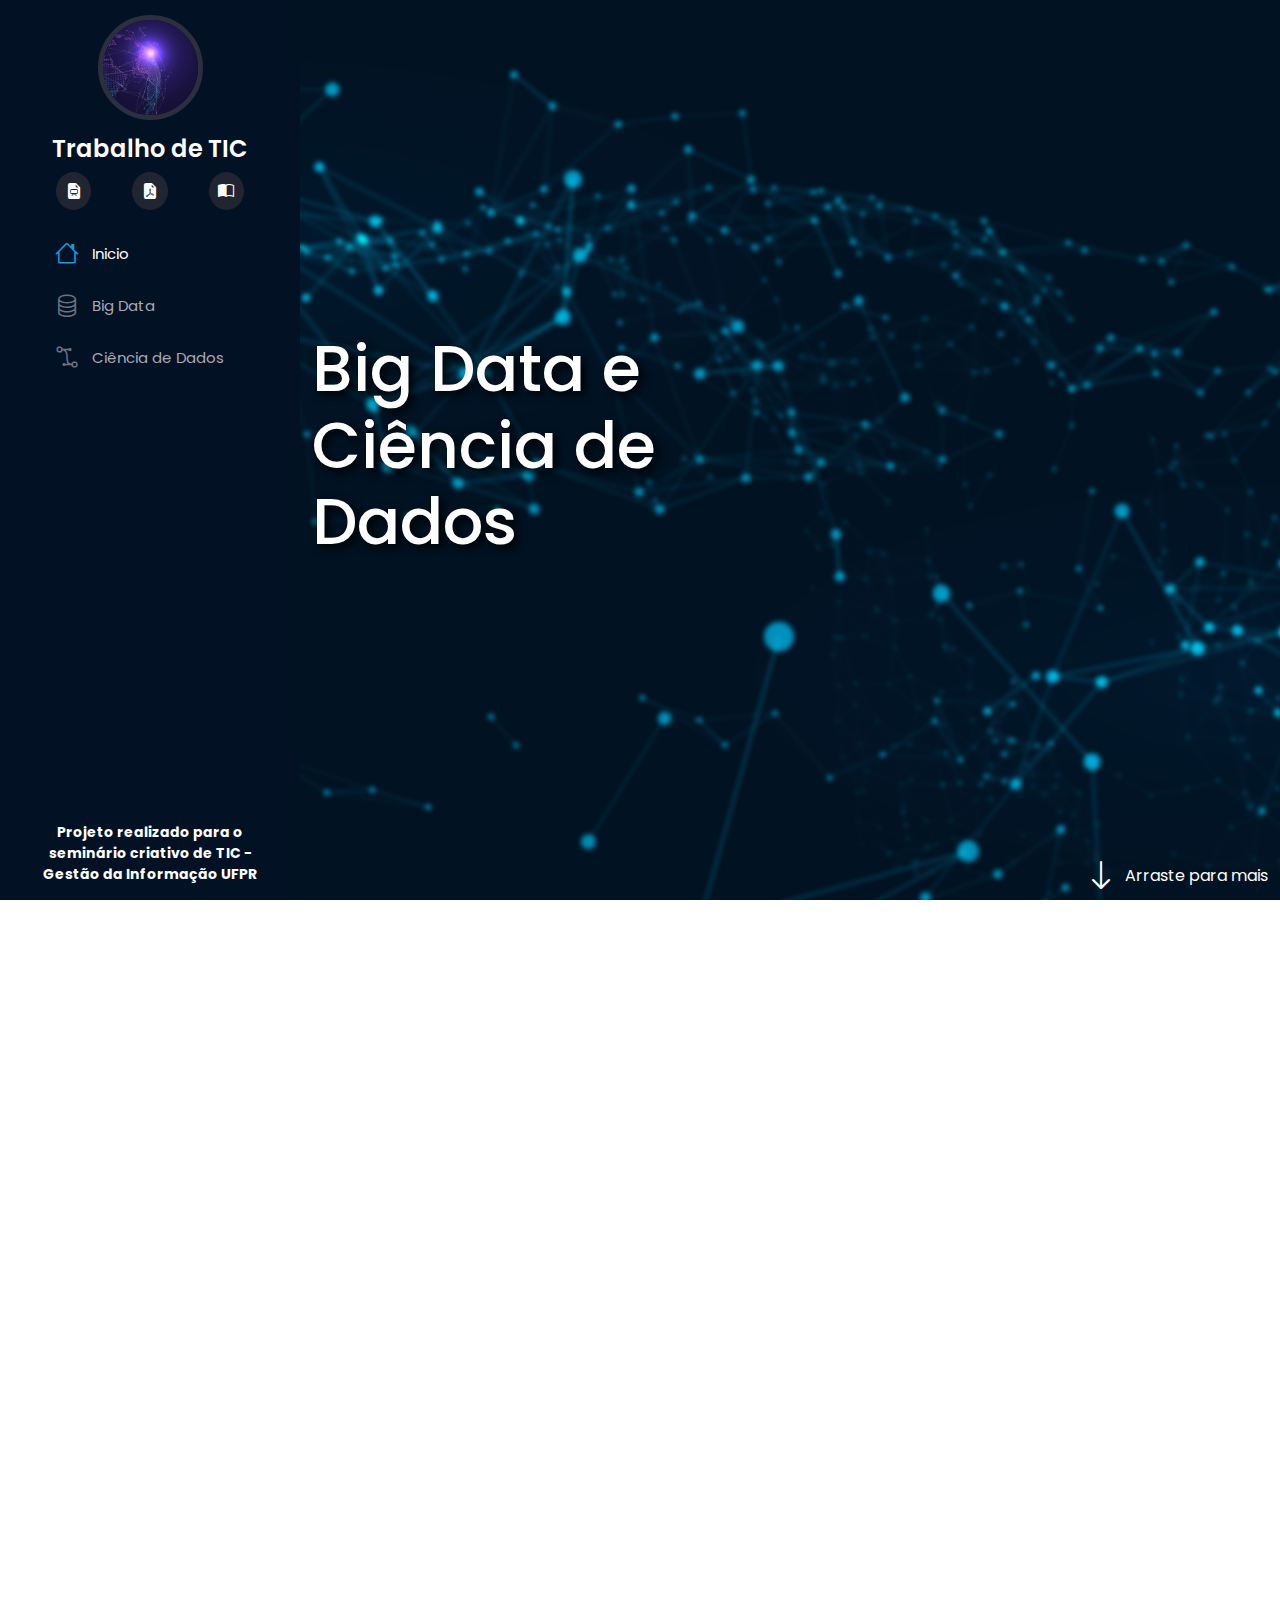
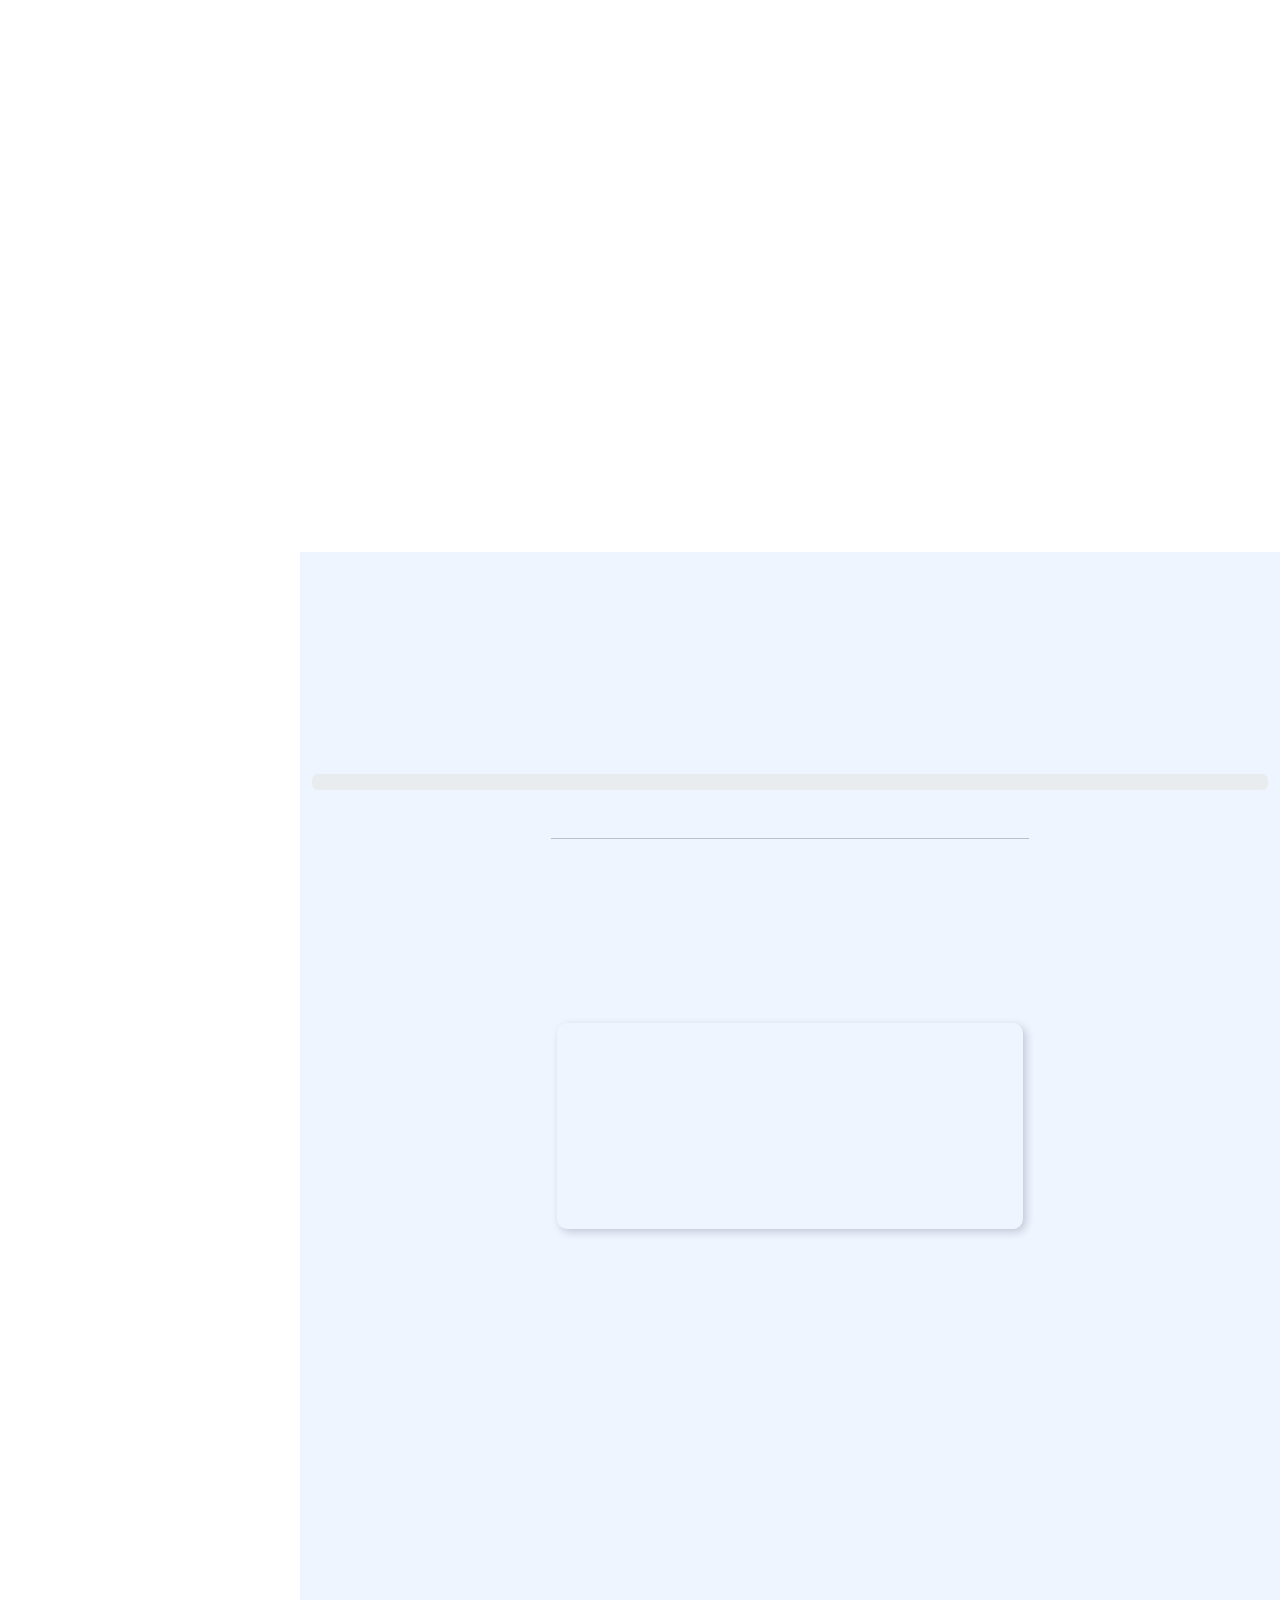
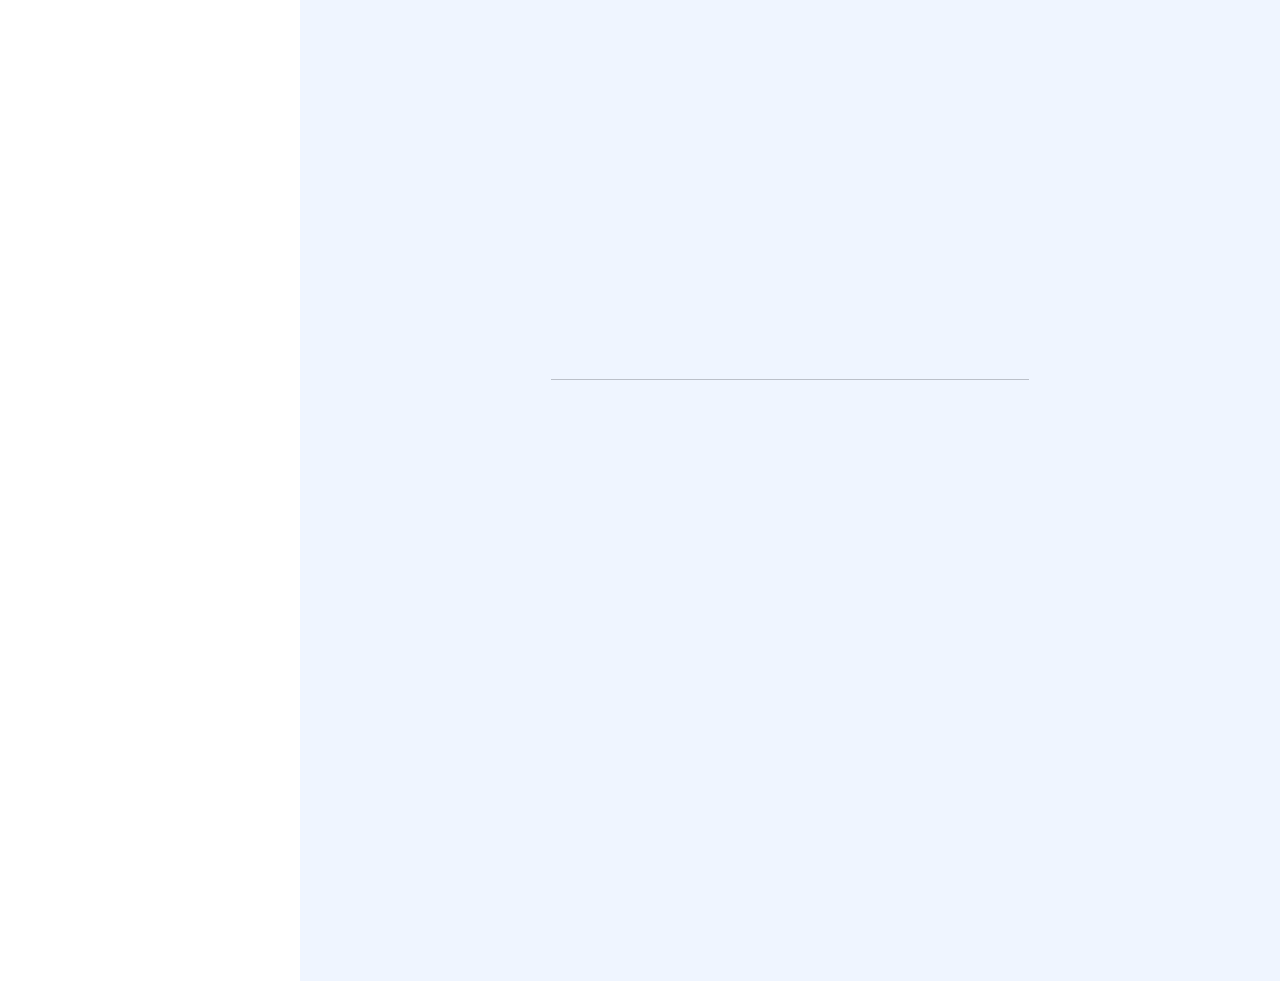
<file: index.html>
<!DOCTYPE html>
<html lang="pt-br">
<head>
    <meta charset="UTF-8">
    <meta http-equiv="X-UA-Compatible" content="IE=edge">
    <meta name="viewport" content="width=device-width, initial-scale=1.0">
    <link rel="stylesheet" href="static/bootstrap/css/bootstrap.css">
    <link rel="stylesheet" href="static/style.css">
    <link rel="stylesheet" href="https://cdn.jsdelivr.net/npm/bootstrap-icons@1.10.2/font/bootstrap-icons.css">
    <title>Big Data e Ciência de Dados</title>
    <link rel="shortcut icon" href="static/images/data-favicon.png" type="image/x-icon">
</head>
<body>
    <i class="bi bi-list menu-mobile"></i>

    <aside id="header">
        <section class="profile">
            <img src="static/images/nav-image-500-500.jpg" alt="Foto Tecnologia" class="imagem-redonda">
            <h1>Trabalho de TIC</h1>
            <div class="social-links">
                <abbr title="Apresentação de slides">
                    <a href="static/PDF`s/BIG DATA E CIÊNCIA DE DADOS-PP.pdf" target="_blank">
                        <i class="bi bi-file-earmark-easel-fill"></i>
                    </a>
                </abbr>
                <abbr title="Conteúdo em PDF">
                    <a href="static/PDF`s/Trabalho-TIC-BigData-PDF.pdf" target="_blank">
                        <i class="bi bi-file-earmark-pdf-fill"></i>
                    </a>
                </abbr>
                <abbr title="Curso de Big Data & Analytics">
                    <a href="https://on.fiap.com.br/local/programaeucapacito/" target="_blank" rel="external">
                        <i class="bi bi-book-half"></i>
                    </a>
                </abbr>
            </div>
        </section>

        <nav id="navbar" class="nav-menu">
            <ul class="nav flex-column">
                <li class="nav-item">
                  <a class="nav-link active" aria-current="page" href="#inicio">
                    <i class="bi bi-house"></i> Inicio</a>
                </li>
                <li class="nav-item">
                  <a class="nav-link" href="#bigdata">
                    <i class="bi bi-database"></i> Big Data</a>
                </li>
                <li class="nav-item">
                  <a class="nav-link" href="#cienciadedados">
                    <i class="bi bi-bezier2"></i> Ciência de Dados</a>
                </li>
              </ul>                                    
        </nav>
    </aside>

    <main id="main">
        <section class="row m-0 p-0" id="inicio" >
            <div class="col-md-5" id="name-and-apresentation">
                <h2 class="text-white text-shadow nome-main">Big Data e Ciência de Dados</h2>
            </div>

            <div class="col-md-7 d-flex justify-content-end align-items-end">
                <div id="arraste" class="d-flex align-items-center">
                    <i class="bi bi-arrow-down text-white pe-2 fs-2" aria-hidden="true"></i>
                    <a href="#bigdata">Arraste para mais</a>
                </div>
            </div>
        </section>

        <div class="respiro">
            <section class="container mt-5" id="bigdata">
                <div class="row w-100">
                    <div class="col-md-12">
                        <h2 class="pt-3" data-anime="down">O que é Big Data?</h2>
                        <p data-anime="left">
                            Big Data pode ser definido como um conjunto de dados maior e mais complexo, eles não tem relação entre si e nem uma estrutura definida.
                            É uma grande quantidade de dados dífices de serem processados e com uma variedade enorme,
                            esses conjuntos são tão volumosos que apenas um software não é capaz de gerencia-los.
                        </p>
                        <p data-anime="left">
                            Um profissional de TI busca propor soluções e análises específicas para esses dados que são diversos e não estruturados, que chegam com grande velocidade
                            com o objetivo de aumentar a produtividade e consequentemente reduzindo os custos para as empresas.
                            <!-- É a analise e a interpretação de dados diversos não estruturados, são dados que chegam a uma grande velocidade
                            e um profissional de TI busca propor soluções específicas para isso, a fim de aumentar a produtividade e reduzir custo utilizando esses dados. -->
                        </p>
                    </div>
                </div>
                <h3 class="mb-4 mt-4" data-anime="down">Os cinco V's do Big Data</h3>
                    <ul class="list-group list-group-flush fs-6">
                        <li class="list-group-item mb-3" data-anime="up">
                            <h5>Volume</h5>
                            <p>
                                Pense em todos os dados que cirulam em e-mails, Instagram, Twitter, em fotos e vídeos compartilhados na internet a todo segundo. 
                                Não é questão de apenas terabytes mas sim zetabytes. Todos os dias circulam bilhões de dados desse tipo, 
                                A tecnologia do Big Data serve exatamente para lidar com esse volume extremo de dados, guardando-os em diferentes locais e juntando-os através de um software.
                            </p>
                        </li>
                        <li class="list-group-item mb-3" data-anime="up">
                            <h5>Velocidade</h5>
                            <p>
                                Se diz a respeito à velocidade com que os dados são criados. Mensagens no WhatsApp a todo instante, curtidas em redes sociais, transações bancárias sendo validadas, 
                                cálculos sobre gráficos de compra e venda de cryptomoedas. 
                                O Big Data serve para analisar os dados no instante em que eles são criados, sem precisar de um armazenamento em um banco de dados relacional por exemplo.
                            </p>
                        </li>
                        <li class="list-group-item mb-3" data-anime="up">
                            <h5>Variedade</h5>
                            <p>
                                Com o Big Data, mensagens, fotos, vídeos e sons, que são dados não-estruturados possuem diversas origens e que podem ser administrados juntamente com dados tradicionais que possuem relação entre si.
                                A complexidade está em receber dados de lugares variados, em formatos muitas vezes distintos e então extratir informações valiosas em cima disto.
                            </p>
                        </li>
                        <li class="list-group-item mb-3" data-anime="up">
                            <h5>Veracidade</h5>
                            <p>
                                É fato de que uma informação só é valiosa se for verdadeira, com o Big Data não é possível controlar cada fake news na internet, ou um dado duvidoso, mas com as análises estatísticas de grandes volumes de dados é possível avaliar informações incorretas.
                            </p>
                        </li>
                        <li class="list-group-item mb-3" data-anime="up">
                            <h5 data-anime="left">Valor</h5>
                            <p>
                                Entende-se por transformar um verdadeiro tsunami de dados em informações relevantes que efetivamente podem ser utilizadas nos negócios para 
                                gerenciar ou prever riscos, identificar oportunidades e guiar um setor de marketing para tomar decisões mais precisas por exemplo.
                            </p>
                        </li>
                    </ul>
            </section>

            <section  class="mt-5 section-bg" id="cienciadedados">
                <div class="container pb-5">
                    <h2 class="pt-5" data-anime="left">O que é Ciência de Dados?</h2>
                    <p data-anime="up">Para falarmos em ciência de dados, precisamos dar um passo atrás e falar da importância dos dados, nos ultimos anos o crescimento da quantidade de dados gerados em todo o mundo foi bastante nítido, que daí vem o termo Big Data como explicamos no tópico acima.</p>
                    <p class="text-center" data-anime="up">Quantidade de dados produzidos todos os dias de acordo com a IDC</p>
                    <div class="progress">
                        <div class="progress-bar amount-data" role="progressbar" aria-label="Example with label" style="width: 100%;" aria-valuenow="2500000000000000000" aria-valuemin="0" aria-valuemax="2500000000000000000" data-anime="left">2.500.000.000.000.000.000 bytes</div>
                    </div>
                    <hr class="w-50 me-auto ms-auto mt-5">
                    <div class="row">
                        <div class="col-md-12">
                            <p class="mt-3 mb-0" data-anime="down"> Basicamente, tudo o que fazemos no nosso dia a dia gera dados de alguma maneira, mas precisamos ter em mente que apenas os dados sozinhos não nos dizem nada. É ai que entra a Ciência de Dados, em suma, a ciência de dados é a arte de obter conhecimento utilizando dados brutos, que serão tratados e possivelmente transformados em informação que será interpretada por alguém.</p>
                            <p class="mt-3 mb-0 text-center" data-anime="down">Para isso, se faz necessário a utilização de:</p>
                            <div class="container d-flex justify-content-center align-items-center">
                                <ul class="list-group ul-lista-dc col-md-12">
                                    <div class="container text-center lista-ds mt-3">
                                        <div class="row row-cols-1 arredondar-lista-itens">
                                            <li class="list-group-item col ds-filho" data-anime="left">Métodos Científicos</li>
                                            <li class="list-group-item col ds-filho" data-anime="left">Machine Learning</li>
                                            <li class="list-group-item col ds-filho" data-anime="left">Inteligência Artificial</li>
                                            <li class="list-group-item col ds-filho" data-anime="left">Matemática</li>
                                            <li class="list-group-item col ds-filho" data-anime="left">Estatística</li>
                                        </div>
                                    </div>
                                </ul>
                            </div>
                            <p class="mt-4 mb-4" data-anime="up">
                                A Ciência de Dados é utilizada para resolver problemas que se encontram na vida real e no dia a dia de empresas por exemplo, trazendo a tona um conhecimento estratégico e insigths interessantes para o negócio. Esses insights poderão ser usados para o processo de tomada de decisão da empresa, consequentemente otimizando estratégias de negócio que irão gerar lucro para a empresa em questão. Pode ser usada principalmente para prever mudanças no mercado, fazendo com que a empresa reaja de maneira ideal a diferentes circunstâncias.
                            </p>
                            <div class="business-foto-dc" data-anime="left">  
                            </div>
                            <p class="mt-4" data-anime="up">
                                A Netflix por exemplo, utiliza dados de usuário para entender os seus padrões e comportamentos que se resumem em o que ele mais gosta de assistir e acessar enquanto aproveita o serviço de streaming, assim, os usuários ajudam a Netflix a entender os interesses de seus clientes e entender quais filmes devem produzir e também o que recomendar para o seu público. Os dados permitem que as organizações entendam melhor os seus clientes e consumidores, podendo aprimorar cada vez mais seus serviços e os seus processos.
                            </p>
                            <p class="mt-4" data-anime="up">
                                Fazendo a utilização correta da Ciência de Dados é possível descobrir novos padrões, permitindo que as empresas desfrutem de novas técnicas e relacionamentos, podendo revelar qual produto possui uma margem de lucro maior, qual custo é necessário reduzir para um maior lucro da empresa, qual seria o melhor gerenciamento para a elaboração de algum produto por exemplo. 
                            </p>
                            <hr class="w-50 me-auto ms-auto mt-5">
                            <h3 class="mb-4 mt-4" data-anime="left">Para o que serve a Ciência de Dados</h3>
                            <p class="mb-4" data-anime="left">Dentre as maneiras que podem-se estudar os dados estão listadas as quatro principais:</p>

                            <div class="accordion" id="accordionPanelsStayOpenExample">
                                <div class="accordion-item" data-anime="down">
                                  <h2 class="accordion-header" id="panelsStayOpen-headingOne">
                                    <button class="accordion-button" type="button" data-bs-toggle="collapse" data-bs-target="#panelsStayOpen-collapseOne" aria-expanded="true" aria-controls="panelsStayOpen-collapseOne">
                                      1 - Análise descritiva
                                    </button>
                                  </h2>
                                  <div id="panelsStayOpen-collapseOne" class="accordion-collapse collapse show" aria-labelledby="panelsStayOpen-headingOne">
                                    <div class="accordion-body">
                                        <p>Se diz a análise dos dados com o objetivo da obtenção de insights sobre o que aconteceu ou o que está acontecendo referente aos dados. Utiliza diversos elementos de visualização de dados como os gráficos de barras, gráficos de pizza, de quadrantes, tabelas e entre outros.</p>
                                    </div>
                                  </div>
                                </div>

                                <div class="accordion-item" data-anime="down">
                                  <h2 class="accordion-header" id="panelsStayOpen-headingTwo">
                                    <button class="accordion-button collapsed" type="button" data-bs-toggle="collapse" data-bs-target="#panelsStayOpen-collapseTwo" aria-expanded="false" aria-controls="panelsStayOpen-collapseTwo">
                                      2 - Análise diagnóstica
                                    </button>
                                  </h2>
                                  <div id="panelsStayOpen-collapseTwo" class="accordion-collapse collapse" aria-labelledby="panelsStayOpen-headingTwo">
                                    <div class="accordion-body">
                                        <p>Aqui se busca entender mais profundamente e de modo mais detalhado o que aconteceu e por que algo aconteceu. Entre suas características estão as técnicas como mineração de dados, <em>drill-down</em> (é uma função que permite ver dados e informações com maior nível de detalhes), descoberta de dados e correlações.</p>
                                    </div>
                                  </div>
                                </div>

                                <div class="accordion-item" data-anime="down">
                                  <h2 class="accordion-header" id="panelsStayOpen-headingThree">
                                    <button class="accordion-button collapsed" type="button" data-bs-toggle="collapse" data-bs-target="#panelsStayOpen-collapseThree" aria-expanded="false" aria-controls="panelsStayOpen-collapseThree">
                                      3 - Análise preditiva
                                    </button>
                                  </h2>
                                  <div id="panelsStayOpen-collapseThree" class="accordion-collapse collapse" aria-labelledby="panelsStayOpen-headingThree">
                                    <div class="accordion-body">
                                        <p>Usa os dados para fazer as previsões mais precisas de padrões que poderão ocorrer no futuro, aqui se faz o uso de técnicas de Inteligência Artificial como o Machine Learning, modelagem preditiva e correspondência de padrões. Uma empresa aplicando isso poderá fazer propagandas direcionadas de acordo com essa previsão para um próximo ano por exemplo.</p>
                                    </div>
                                  </div>
                                </div>

                                <div class="accordion-item" data-anime="down">
                                    <h2 class="accordion-header" id="panelsStayOpen-headingFour">
                                      <button class="accordion-button collapsed" type="button" data-bs-toggle="collapse" data-bs-target="#panelsStayOpen-collapseFour" aria-expanded="false" aria-controls="panelsStayOpen-collapseFour">
                                        4 - Análise prescritiva
                                      </button>
                                    </h2>
                                    <div id="panelsStayOpen-collapseFour" class="accordion-collapse collapse" aria-labelledby="panelsStayOpen-headingFour">
                                        <div class="accordion-body">
                                            <p>Se já não bastasse apenas uma previsão de acordo com a análise desses dados, nesta etapa sugere também uma resposta ideal para esse resultado. Analisando potenciais problemas ou soluções para diferentes escolhas, assim, recomendando o melhor plano a ser seguido pela empresa. Como ferramenta usa-se análise de gráficos, simulações, algoritmos e redes neurais.</p>
                                        </div>
                                    </div>
                                  </div>     
                              </div>
                        </div>
                    </div>
                </div>
            </section>
        </div>
    </main>

    <footer id="footer">
        <div class="container">
            <div class="text-center">
                <strong>Projeto realizado para o seminário criativo de TIC - Gestão da Informação UFPR</strong>
            </div>
        </div>

    </footer>

    <script src="static/bootstrap/js/bootstrap.bundle.min.js"></script>
    <script src="static/script.js"></script>
</body>
</html>
</file>
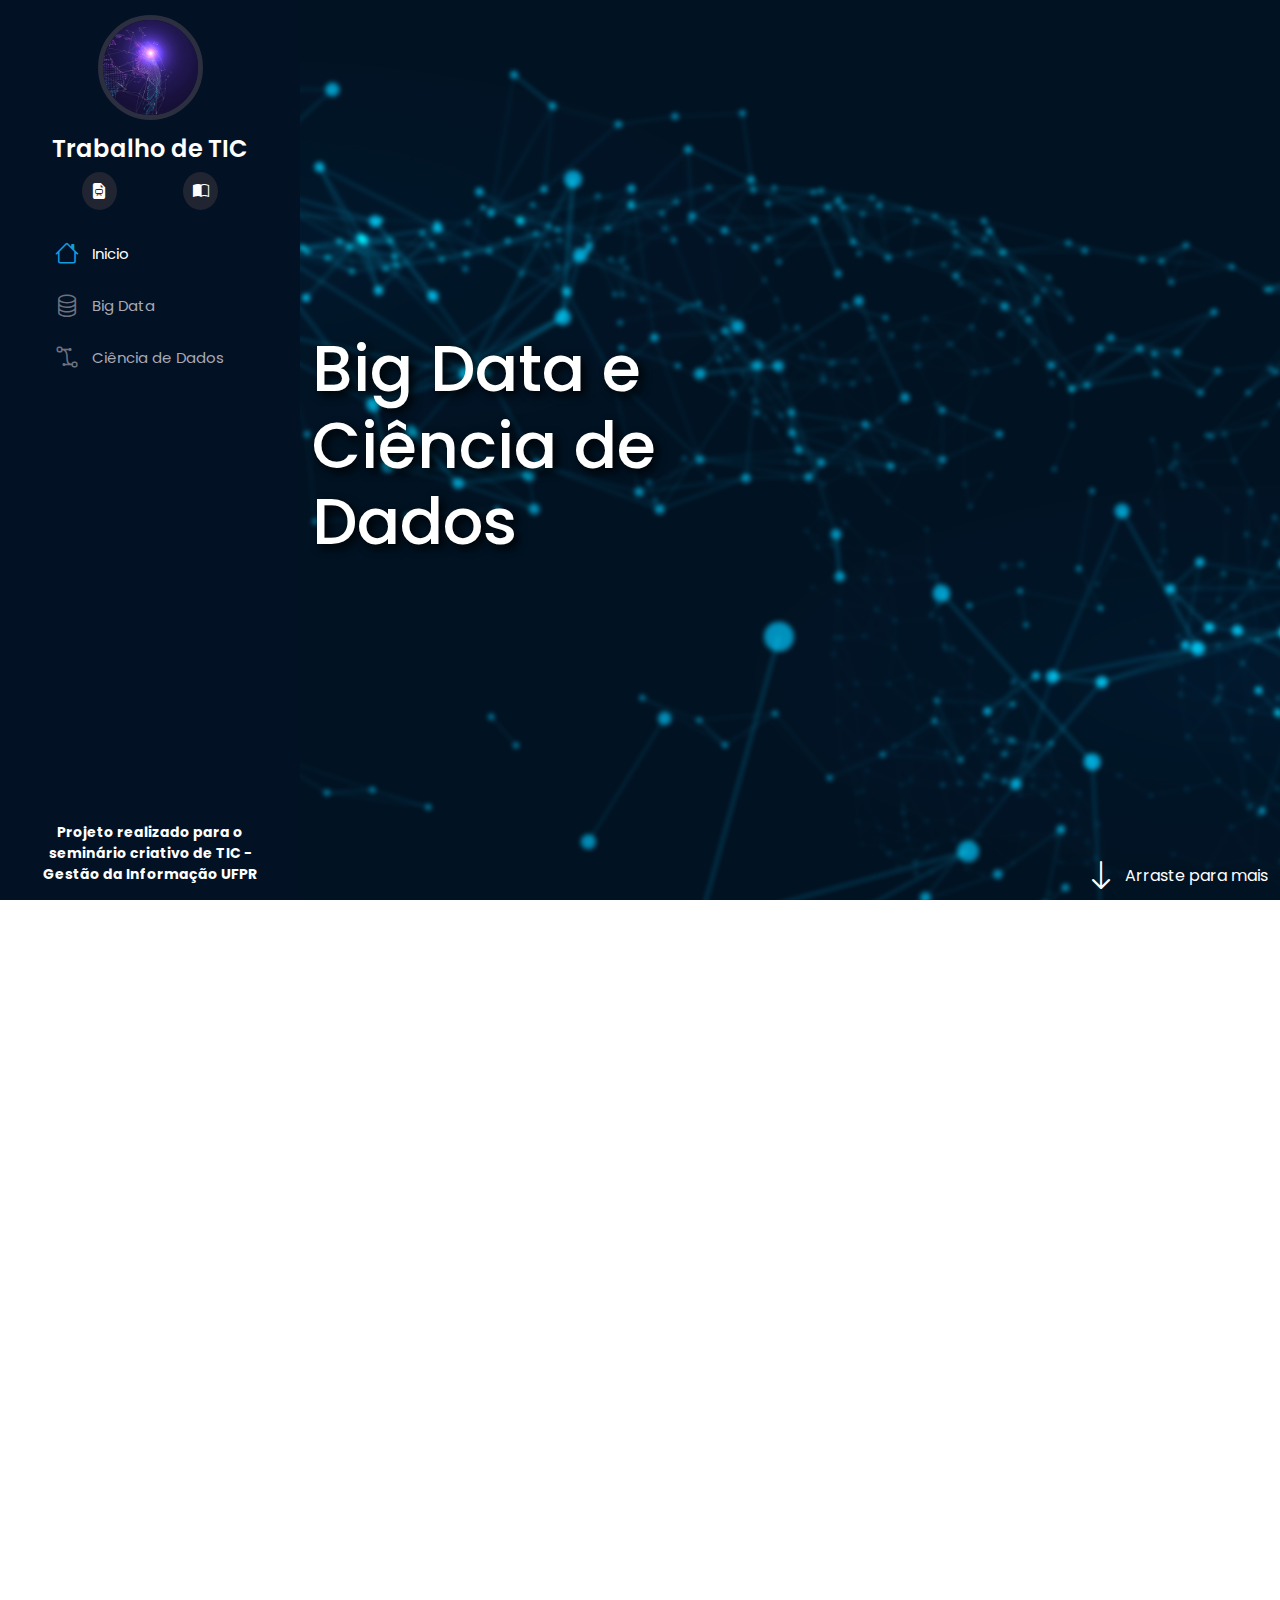
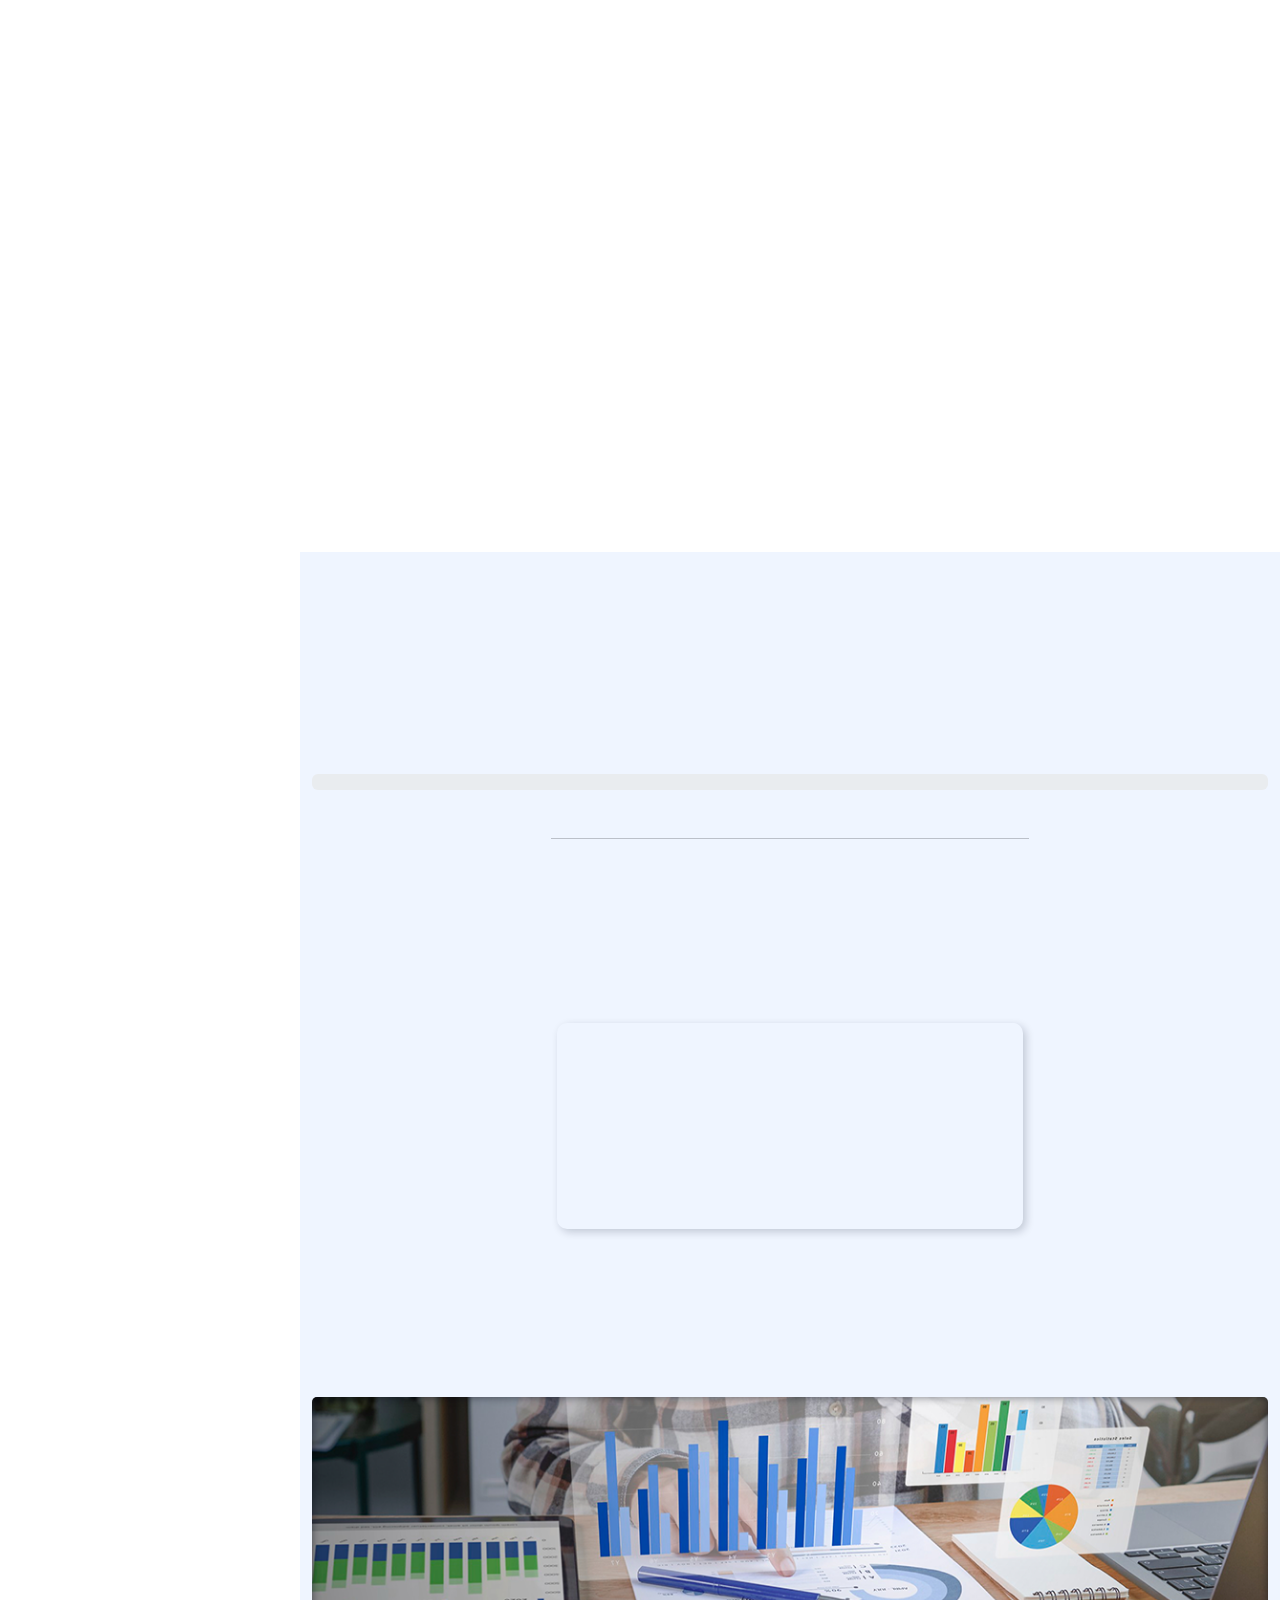
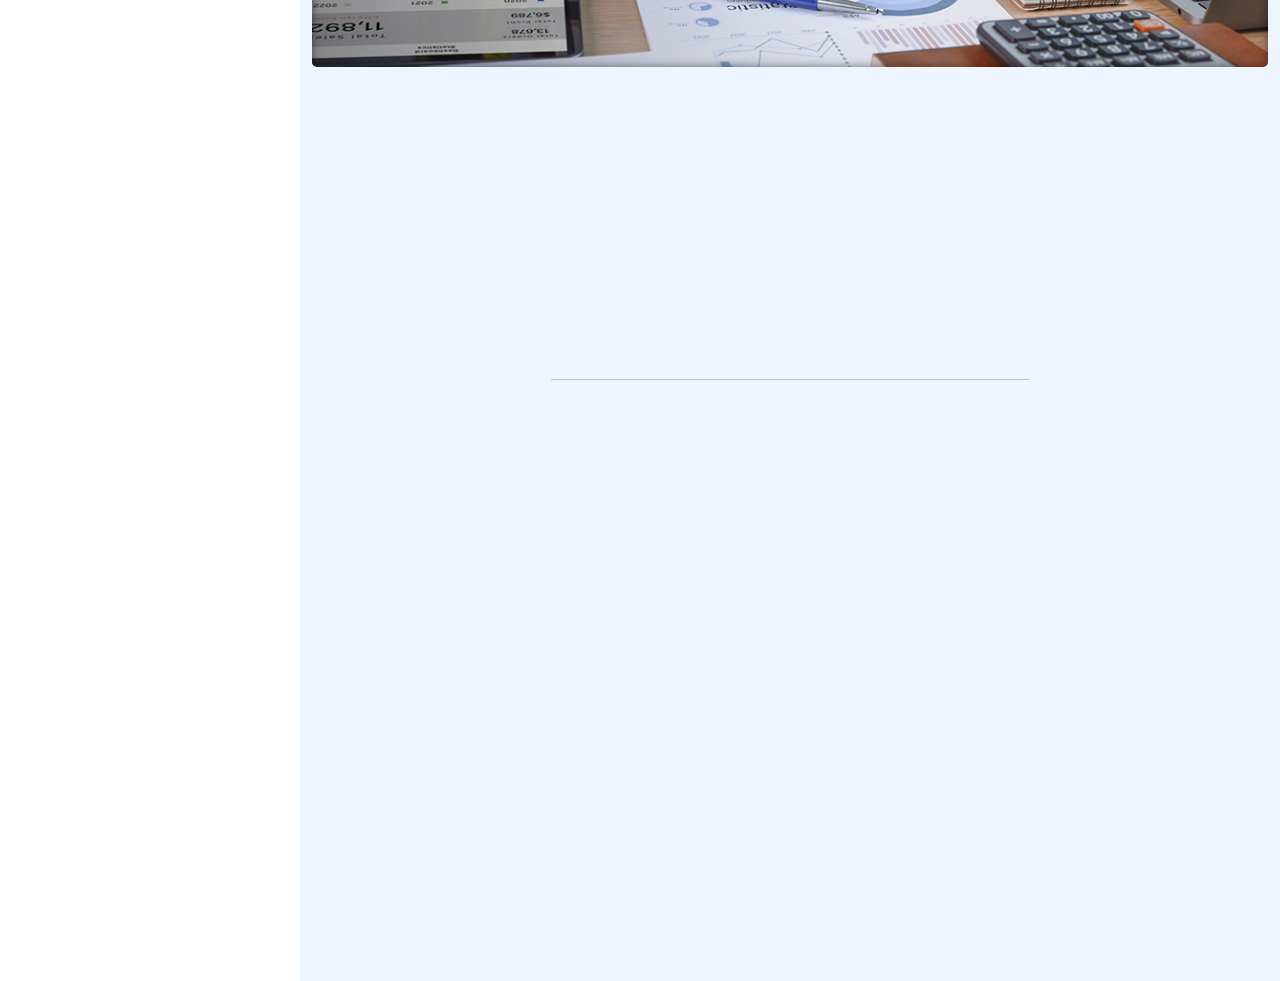
<file: templates/index.html>
<!DOCTYPE html>
<html lang="pt-br">
<head>
    <meta charset="UTF-8">
    <meta http-equiv="X-UA-Compatible" content="IE=edge">
    <meta name="viewport" content="width=device-width, initial-scale=1.0">
    <link rel="stylesheet" href="../static/bootstrap/css/bootstrap.css">
    <link rel="stylesheet" href="../static/style.css">
    <link rel="stylesheet" href="https://cdn.jsdelivr.net/npm/bootstrap-icons@1.10.2/font/bootstrap-icons.css">
    <title>Big Data e Ciência de Dados</title>
    <link rel="shortcut icon" href="../static/images/data-favicon.png" type="image/x-icon">
</head>
<body>
    <i class="bi bi-list menu-mobile"></i>

    <aside id="header">
        <section class="profile">
            <img src="../static/images/nav-image-500-500.jpg" alt="Foto Tecnologia" class="imagem-redonda">
            <h1>Trabalho de TIC</h1>
            <div class="social-links">
                <abbr title="Apresentação de slides ">
                    <a href="#" target="_blank" rel="external">
                        <!-- COLOCAR O LINK DA NOSSA APRESENTACAO COMPARTILHADA OU UM LINK PDF -->
                        <i class="bi bi-file-earmark-easel-fill"></i>
                    </a>
                </abbr>
                <abbr title="Curso de Big Data & Analytics">
                    <a href="https://on.fiap.com.br/local/programaeucapacito/" target="_blank" rel="external">
                        <i class="bi bi-book-half"></i>
                    </a>
                </abbr>
            </div>
        </section>

        <nav id="navbar" class="nav-menu">
            <ul class="nav flex-column">
                <li class="nav-item">
                  <a class="nav-link active" aria-current="page" href="#inicio">
                    <i class="bi bi-house"></i> Inicio</a>
                </li>
                <li class="nav-item">
                  <a class="nav-link" href="#bigdata">
                    <i class="bi bi-database"></i> Big Data</a>
                </li>
                <li class="nav-item">
                  <a class="nav-link" href="#cienciadedados">
                    <i class="bi bi-bezier2"></i> Ciência de Dados</a>
                </li>
              </ul>                                    
        </nav>
    </aside>

    <main id="main">
        <section class="row m-0 p-0" id="inicio" >
            <div class="col-md-5" id="name-and-apresentation">
                <h2 class="text-white text-shadow nome-main">Big Data e Ciência de Dados</h2>
            </div>

            <div class="col-md-7 d-flex justify-content-end align-items-end">
                <div id="arraste" class="d-flex align-items-center">
                    <i class="bi bi-arrow-down text-white pe-2 fs-2" aria-hidden="true"></i>
                    <a href="#bigdata">Arraste para mais</a>
                </div>
            </div>
        </section>

        <div class="respiro">
            <section class="container mt-5" id="bigdata">
                <div class="row w-100">
                    <div class="col-md-12">
                        <h2 class="pt-3" data-anime="down">O que é Big Data?</h2>
                        <p data-anime="left">
                            Big Data pode ser definido como um conjunto de dados maior e mais complexo, eles não tem relação entre si e nem uma estrutura definida.
                            É uma grande quantidade de dados dífices de serem processados e com uma variedade enorme,
                            esses conjuntos são tão volumosos que apenas um software não é capaz de gerencia-los.
                        </p>
                        <p data-anime="left">
                            Um profissional de TI busca propor soluções e análises específicas para esses dados que são diversos e não estruturados, que chegam com grande velocidade
                            com o objetivo de aumentar a produtividade e consequentemente reduzindo os custos para as empresas.
                            <!-- É a analise e a interpretação de dados diversos não estruturados, são dados que chegam a uma grande velocidade
                            e um profissional de TI busca propor soluções específicas para isso, a fim de aumentar a produtividade e reduzir custo utilizando esses dados. -->
                        </p>
                    </div>
                </div>
                <h3 class="mb-4 mt-4" data-anime="down">Os cinco V's do Big Data</h3>
                    <ul class="list-group list-group-flush fs-6">
                        <li class="list-group-item mb-3" data-anime="up">
                            <h5>Volume</h5>
                            <p>
                                Pense em todos os dados que cirulam em e-mails, Instagram, Twitter, em fotos e vídeos compartilhados na internet a todo segundo. 
                                Não é questão de apenas terabytes mas sim zetabytes. Todos os dias circulam bilhões de dados desse tipo, 
                                A tecnologia do Big Data serve exatamente para lidar com esse volume extremo de dados, guardando-os em diferentes locais e juntando-os através de um software.
                            </p>
                        </li>
                        <li class="list-group-item mb-3" data-anime="up">
                            <h5>Velocidade</h5>
                            <p>
                                Se diz a respeito à velocidade com que os dados são criados. Mensagens no WhatsApp a todo instante, curtidas em redes sociais, transações bancárias sendo validadas, 
                                cálculos sobre gráficos de compra e venda de cryptomoedas. 
                                O Big Data serve para analisar os dados no instante em que eles são criados, sem precisar de um armazenamento em um banco de dados relacional por exemplo.
                            </p>
                        </li>
                        <li class="list-group-item mb-3" data-anime="up">
                            <h5>Variedade</h5>
                            <p>
                                Com o Big Data, mensagens, fotos, vídeos e sons, que são dados não-estruturados possuem diversas origens e que podem ser administrados juntamente com dados tradicionais que possuem relação entre si.
                                A complexidade está em receber dados de lugares variados, em formatos muitas vezes distintos e então extratir informações valiosas em cima disto.
                            </p>
                        </li>
                        <li class="list-group-item mb-3" data-anime="up">
                            <h5>Veracidade</h5>
                            <p>
                                É fato de que uma informação só é valiosa se for verdadeira, com o Big Data não é possível controlar cada fake news na internet, ou um dado duvidoso, mas com as análises estatísticas de grandes volumes de dados é possível avaliar informações incorretas.
                            </p>
                        </li>
                        <li class="list-group-item mb-3" data-anime="up">
                            <h5 data-anime="left">Valor</h5>
                            <p>
                                Entende-se por transformar um verdadeiro tsunami de dados em informações relevantes que efetivamente podem ser utilizadas nos negócios para 
                                gerenciar ou prever riscos, identificar oportunidades e guiar um setor de marketing para tomar decisões mais precisas por exemplo.
                            </p>
                        </li>
                    </ul>
            </section>

            <section  class="mt-5 section-bg" id="cienciadedados">
                <div class="container pb-5">
                    <h2 class="pt-5" data-anime="left">O que é Ciência de Dados?</h2>
                    <p data-anime="up">Para falarmos em ciência de dados, precisamos dar um passo atrás e falar da importância dos dados, nos ultimos anos o crescimento da quantidade de dados gerados em todo o mundo foi bastante nítido, que daí vem o termo Big Data como explicamos no tópico acima.</p>
                    <div class="row">
                        <div class="col-md-12">
                            <p class="text-center" data-anime="up">Quantidade de dados produzidos todos os dias de acordo com a IDC</p>
                            <div class="progress">
                                <div class="progress-bar amount-data" role="progressbar" aria-label="Example with label" style="width: 100%;" aria-valuenow="100" aria-valuemin="0" aria-valuemax="100" data-anime="left">2 500 000 000 000 000 000 bytes</div>
                          </div>
                        </div>
                    </div>
                    <hr class="w-50 me-auto ms-auto mt-5">
                    <div class="row">
                        <div class="col-md-12">
                            <p class="mt-3 mb-0" data-anime="down"> Basicamente, tudo o que fazemos no nosso dia a dia gera dados de alguma maneira, mas precisamos ter em mente que apenas os dados sozinhos não nos dizem nada. É ai que entra a Ciência de Dados, em suma, a ciência de dados é a arte de obter conhecimento utilizando dados brutos, que serão tratados e possivelmente transformados em informação que será interpretada por alguém.</p>
                            <p class="mt-3 mb-0 text-center" data-anime="down">Para isso, se faz necessário a utilização de:</p>
                            <div class="container d-flex justify-content-center align-items-center">
                                <ul class="list-group ul-lista-dc col-md-12">
                                    <div class="container text-center lista-ds mt-3">
                                        <div class="row row-cols-1 arredondar-lista-itens">
                                            <li class="list-group-item col ds-filho" data-anime="left">Métodos Científicos</li>
                                            <li class="list-group-item col ds-filho" data-anime="left">Machine Learning</li>
                                            <li class="list-group-item col ds-filho" data-anime="left">Inteligência Artificial</li>
                                            <li class="list-group-item col ds-filho" data-anime="left">Matemática</li>
                                            <li class="list-group-item col ds-filho" data-anime="left">Estatística</li>
                                        </div>
                                    </div>
                                </ul>
                            </div>
                            <p class="mt-4 mb-4" data-anime="up">
                                A Ciência de Dados é utilizada para resolver problemas que se encontram na vida real e no dia a dia de empresas por exemplo, trazendo a tona um conhecimento estratégico e insigths interessantes para o negócio. Esses insights poderão ser usados para o processo de tomada de decisão da empresa, consequentemente otimizando estratégias de negócio que irão gerar lucro para a empresa em questão. Pode ser usada principalmente para prever mudanças no mercado, fazendo com que a empresa reaja de maneira ideal a diferentes circunstâncias.
                            </p>
                            <div class="business-foto-dc">  
                            </div>
                            <p class="mt-4" data-anime="up">
                                A Netflix por exemplo, utiliza dados de usuário para entender os seus padrões e comportamentos que se resumem em o que ele mais gosta de assistir e acessar enquanto aproveita o serviço de streaming, assim, os usuários ajudam a Netflix a entender os interesses de seus clientes e entender quais filmes devem produzir e também o que recomendar para o seu público. Os dados permitem que as organizações entendam melhor os seus clientes e consumidores, podendo aprimorar cada vez mais seus serviços e os seus processos.
                            </p>
                            <p class="mt-4" data-anime="up">
                                Fazendo a utilização correta da Ciência de Dados é possível descobrir novos padrões, permitindo que as empresas desfrutem de novas técnicas e relacionamentos, podendo revelar qual produto possui uma margem de lucro maior, qual custo é necessário reduzir para um maior lucro da empresa, qual seria o melhor gerenciamento para a elaboração de algum produto por exemplo. 
                            </p>
                            <hr class="w-50 me-auto ms-auto mt-5">
                            <h3 class="mb-4 mt-4" data-anime="left">Para o que serve a Ciência de Dados</h3>
                            <p class="mb-4" data-anime="left">Dentre as maneiras que podem-se estudar os dados estão listadas as quatro principais:</p>

                            <div class="accordion" id="accordionPanelsStayOpenExample">
                                <div class="accordion-item" data-anime="down">
                                  <h2 class="accordion-header" id="panelsStayOpen-headingOne">
                                    <button class="accordion-button" type="button" data-bs-toggle="collapse" data-bs-target="#panelsStayOpen-collapseOne" aria-expanded="true" aria-controls="panelsStayOpen-collapseOne">
                                      1 - Análise descritiva
                                    </button>
                                  </h2>
                                  <div id="panelsStayOpen-collapseOne" class="accordion-collapse collapse show" aria-labelledby="panelsStayOpen-headingOne">
                                    <div class="accordion-body">
                                        <p>Se diz a análise dos dados com o objetivo da obtenção de insights sobre o que aconteceu ou o que está acontecendo referente aos dados. Utiliza diversos elementos de visualização de dados como os gráficos de barras, gráficos de pizza, de quadrantes, tabelas e entre outros.</p>
                                    </div>
                                  </div>
                                </div>

                                <div class="accordion-item" data-anime="down">
                                  <h2 class="accordion-header" id="panelsStayOpen-headingTwo">
                                    <button class="accordion-button collapsed" type="button" data-bs-toggle="collapse" data-bs-target="#panelsStayOpen-collapseTwo" aria-expanded="false" aria-controls="panelsStayOpen-collapseTwo">
                                      2 - Análise diagnóstica
                                    </button>
                                  </h2>
                                  <div id="panelsStayOpen-collapseTwo" class="accordion-collapse collapse" aria-labelledby="panelsStayOpen-headingTwo">
                                    <div class="accordion-body">
                                        <p>Aqui se busca entender mais profundamente e de modo mais detalhado o que aconteceu e por que algo aconteceu. Entre suas características estão as técnicas como mineração de dados, <em>drill-down</em> (é uma função que permite ver dados e informações com maior nível de detalhes), descoberta de dados e correlações.</p>
                                    </div>
                                  </div>
                                </div>

                                <div class="accordion-item" data-anime="down">
                                  <h2 class="accordion-header" id="panelsStayOpen-headingThree">
                                    <button class="accordion-button collapsed" type="button" data-bs-toggle="collapse" data-bs-target="#panelsStayOpen-collapseThree" aria-expanded="false" aria-controls="panelsStayOpen-collapseThree">
                                      3 - Análise preditiva
                                    </button>
                                  </h2>
                                  <div id="panelsStayOpen-collapseThree" class="accordion-collapse collapse" aria-labelledby="panelsStayOpen-headingThree">
                                    <div class="accordion-body">
                                        <p>Usa os dados para fazer as previsões mais precisas de padrões que poderão ocorrer no futuro, aqui se faz o uso de técnicas de Inteligência Artificial como o Machine Learning, modelagem preditiva e correspondência de padrões. Uma empresa aplicando isso poderá fazer propagandas direcionadas de acordo essa previsão para um próximo ano por exemplo.</p>
                                    </div>
                                  </div>
                                </div>

                                <div class="accordion-item" data-anime="down">
                                    <h2 class="accordion-header" id="panelsStayOpen-headingFour">
                                      <button class="accordion-button collapsed" type="button" data-bs-toggle="collapse" data-bs-target="#panelsStayOpen-collapseFour" aria-expanded="false" aria-controls="panelsStayOpen-collapseFour">
                                        4 - Análise prescritiva
                                      </button>
                                    </h2>
                                    <div id="panelsStayOpen-collapseFour" class="accordion-collapse collapse" aria-labelledby="panelsStayOpen-headingFour">
                                        <div class="accordion-body">
                                            <p>Se já não bastasse apenas uma previsão de acordo com a análise desses dados, nesta etapa sugere também uma resposta ideal para esse resultado. Analisando potenciais problemas ou soluções para diferentes escolhas, assim, recomendando o melhor plano a ser seguido pela empresa. Como ferramenta usa-se análise de gráficos, simulações, algoritmos e redes neurais.</p>
                                        </div>
                                    </div>
                                  </div>     
                              </div>
                        </div>
                    </div>
                </div>
            </section>
        </div>
    </main>

    <footer id="footer">
        <div class="container">
            <div class="text-center">
                <strong>Projeto realizado para o seminário criativo de TIC - Gestão da Informação UFPR</strong>
            </div>
        </div>

    </footer>

    <script src="../static/bootstrap/js/bootstrap.bundle.min.js"></script>
    <script src="../static/script.js"></script>
</body>
</html>
</file>
<file: static/style.css>
@import url('https://fonts.googleapis.com/css2?family=Poppins:ital,wght@0,100;0,200;0,300;0,400;0,500;0,600;0,700;0,800;0,900;1,100;1,200;1,300;1,400;1,500;1,600;1,700;1,800;1,900&display=swap');

html, body{
    font-family: Poppins, Arial, Helvetica, sans-serif;
    width: 100%;
    height: 100vh;
}

#header{
    position: fixed;
    top: 0;
    left: 0;
    bottom: 0;
    background: #021124;
    overflow-y: auto;
    width: 300px;
    transition: all ease-in-out 0.5s;
    padding: 0 15px;
    z-index: 5;
}

#header .profile img{
    margin: 15px auto;
    display: block;
    width: 105px;
    border: 5px solid #2c2f3f;
    border-radius: 50%;
}

#header .profile h1{
    font-size: 24px;
    margin: 0;
    padding: 0;
    font-weight: 600;
    text-align: center;
    color: #fff;
}

#header .profile .social-links{
    margin-top: 1rem;
    display: flex;
    flex-direction: row;
    justify-content: space-evenly;
    align-items: center;
}

#header .profile .social-links a{
    background-color: #212431;
    color: #fff;
    padding: 0.47rem 0.6rem;
    border-radius: 50%;
    transition: 0.3s;
    text-decoration: none;
}

abbr{
    border-radius: 50%;
}

#header .profile .social-links a:hover{
    background-color: #149ddd; 
}

.nav-menu{
    padding: 1.5rem;
}

.nav-menu a, .nav-menu a:focus{
    display: flex;
    align-items: center;
    color: #a8a9b4;
    transition: 0.3s;
    font-size: 15px;
}

.nav-menu a i, .nav-menu a:focus i{
    font-size: 24px;
    padding-right: 0.8rem;
    color: #6f7180;
}

.nav-menu a:hover,
.nav-menu .active,
.nav-menu .active:focus,
.nav-menu li:hover > a{
    text-decoration: none;
    color: #fff;
}

.nav-menu a:hover i,
.nav-menu .active i,
.nav-menu .active:focus i,
.nav-menu li:hover > a i{
    color: #149ddd;
}

#main{
    margin-left: 300px;
}

section#inicio{
    background-image: url("images/background-inicio-desfocada-horizontal-PNG.png");
    background-repeat: no-repeat;
    background-size: cover;
    -webkit-background-size: cover;
    -moz-background-size: cover;
    background-attachment: scroll;
    background-position: center;
    
    width: 100%;
    height: 100vh;
}

section#inicio h2{
    font-size: 4rem;
}

#name-and-apresentation{
    display: flex;
    flex-direction: column;
    justify-content: center;
    align-items: center;
}

.text-shadow{
    text-shadow: 4px 4px 10px #000000;
}

section#inicio div#arraste a{
    z-index: 2;
    text-decoration: none;
    color: #fff;
}

.icon-social{
    justify-content: center;
    align-items: center;    
}

i.menu-mobile{
    position: fixed;
    background: #262626;
    color: #fff;
    right: 1rem;
    top: 1rem;
    font-size: 2rem;
    border-radius: 4rem;
    cursor: pointer;
    z-index: 4;
    width: 45px;
    height: 45px;
    display: none;
    justify-content: center;
    align-items: center;
}

.menu-nav-active{
   overflow: hidden; 
}

.menu-nav-active #header{
    left: 0;
}

@media (max-width: 1024px){
    #header{
        left: -300px;
    }
    i.menu-mobile{
        display: flex;
    }

    .respiro{
        margin-left: 5px;
    }

    @media (max-width: 767px){
        #name-and-apresentation{
            display: flex;
            flex-direction: column;
            justify-content: flex-end;
            align-items: center;
        }
    }

    section#inicio h2{
        font-size: 2rem;
    }
    /* section#inicio span#subtitle{
        margin-right: 0;
        display: flex;
        justify-content: center;
        align-items: center;
        font-size: 1rem;
    } */
    #main{
        margin-left: 0;
    }
}

.foto-principal-main{
    display: block;
    margin: auto;
    border-radius: 3%;
    max-height: 200px;
}

.progress-bar{
    transition: 3s;
}

*::-webkit-scrollbar{
    width: 8px;
}

*::-webkit-scrollbar-track{
    width: 12px;
    box-shadow: inset 0 0 .3rem #00000050;
    background-color: #fff;
}

*::-webkit-scrollbar-thumb{
    background-color: #141857c2;
}

.section-bg{
    background-color: #eff5ff;
}

#cienciadedados{
    padding-bottom: 90px;
}

.lista-ds{
    box-shadow: 3px 3px 8px #02112431;
}

.ul-lista-dc{
    max-width: 50%;
}

.arredondar-lista-itens, .ul-lista-dc, .lista-ds{
    border-radius: 10px;
}

.business-foto-dc{
    background-image: url("images/business-data-sciense-desfocado-CEL.png");
    background-repeat: no-repeat;
    background-position: center;
    background-size: cover;
    -webkit-background-size: cover;
    -moz-background-size: cover;
    border-radius: 5px;
    box-shadow: 0px 0px 8px inset #01081383;
    
    width: 100%;
    height: 270px;
}

/* Animação */

[data-anime]{
    opacity: 0;    
    transition: 1s;
}

.amount-data{
    opacity: 0;
    transition: 3s;
}

[data-anime="down"]{
    transform: translate3d(0, -100%, 0);
}

[data-anime="up"]{
    transform: translate3d(0, 100px, 0);
}

[data-anime="left"]{
    transform: translate3d(-100%, 0, 0);
}

[data-anime="right"]{
    transform: translate3d(50px, 0, 0);
}

[data-anime].animate{
    opacity: 1;
    transform: translate3d(0, 0, 0);
}

@media (max-width: 1860px){
    [data-anime="right"]{
        transform: translate3d(0, 100%, 0);
    }            
}

#footer{
    padding: 15px;
    color: #fff;
    font-size: 14px;
    position: fixed;
    left: 0;
    bottom: 0;
    width: 300px;
    z-index: 100;
    background-color: #021124;
    transition: 0.3s;
}

@media(max-width: 1024px){
    #footer{
        position: static;
        width: auto;
        padding: 20px 15px;
    }
}
</file>
